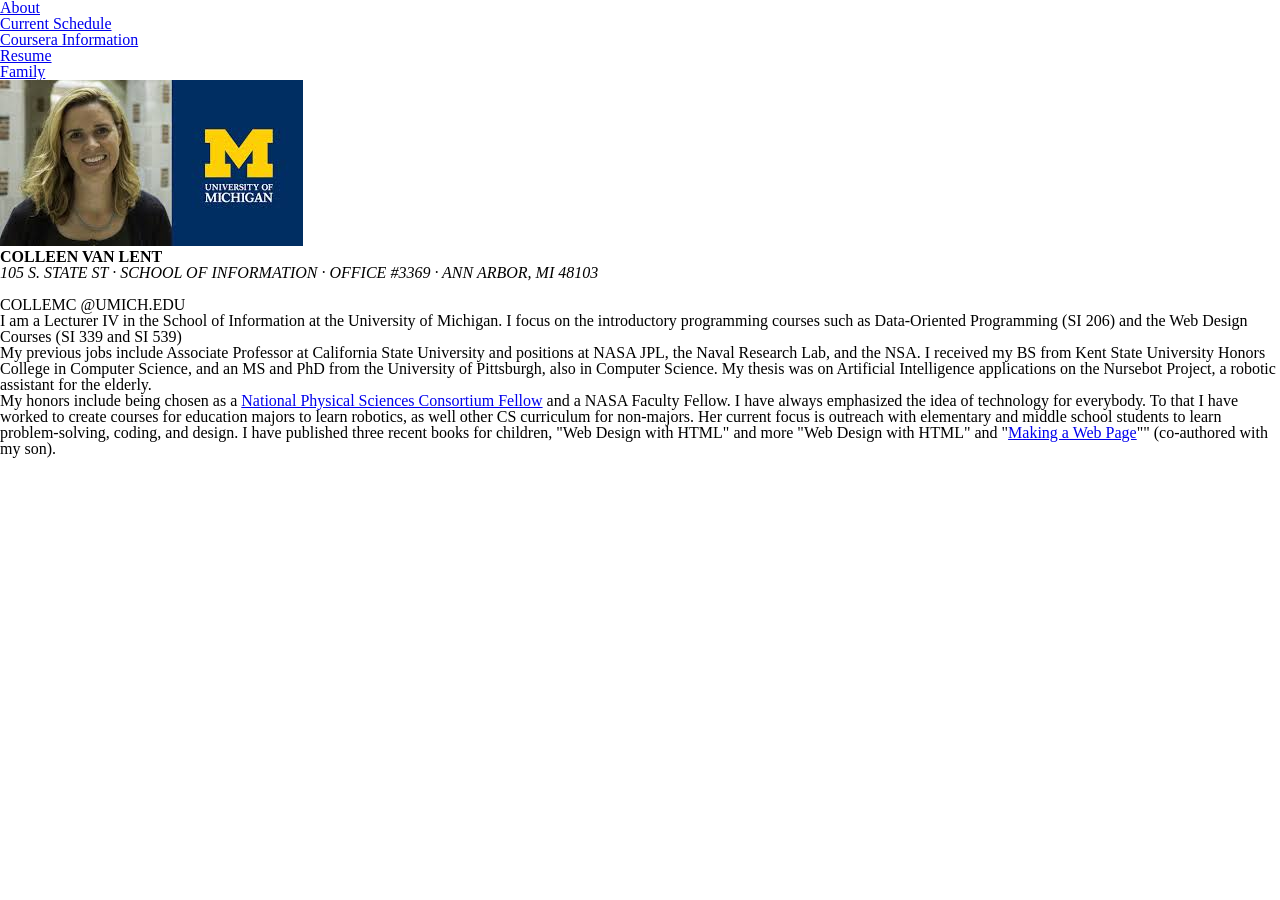
<file: starter-css/index.html>
<!DOCTYPE html>
<html lang="en">
<head>
    <meta charset="UTF-8">
    <link rel="shortcut icon" href="images/signature_vertical_U_white.png" />
    <link rel="stylesheet" type="text/css" href="css/html5reset.css">
    <link rel="stylesheet" type="text/css" href="css/">
    <title >Colleen van Lent</title>
    
</head>
<body>

<header>
    <nav>
        <ul>
            <li><a href = "index.html">About</a></li>
            <li><a href = "schedule.html">Current Schedule</a></li>
            <li><a href = "coursera.html">Coursera Information</a></li>
            <li><a href = "resume.html">Resume</a></li>
            <li><a href = "family.html">Family</a></li>

        </ul>
    </nav>
    <img src="images/profile.jpeg" alt = "profile picture"/>

    <h1>COLLEEN VAN LENT</h1>


<address>
105 S. STATE ST · SCHOOL OF INFORMATION · OFFICE #3369 · ANN ARBOR, MI 48103 </address><br>
COLLEMC @UMICH.EDU<br>
</header>
<main>

<p>I am a Lecturer IV in the School of Information at the University of Michigan. I focus on the introductory programming courses such as Data-Oriented Programming (SI 206) and the Web Design Courses (SI 339 and SI 539)</p>

<p>My previous jobs include Associate Professor at California State University and positions at NASA JPL, the Naval Research Lab, and the NSA. I received my BS from Kent State University Honors College in Computer Science, and an MS and PhD from the University of Pittsburgh, also in Computer Science. My thesis was on Artificial Intelligence applications on the Nursebot Project, a robotic assistant for the elderly.</p>

<p>My honors include being chosen as a <a href = "http://www.npsc.org/">National Physical Sciences Consortium Fellow</a> and a NASA Faculty Fellow. I have always emphasized the idea of technology for everybody. To that I have worked to create courses for education majors to learn robotics, as well other CS curriculum for non-majors. Her current focus is outreach with elementary and middle school students to learn problem-solving, coding, and design. I have published three recent books for children, "Web Design with HTML" and more "Web Design with HTML" and "<a href = "https://www.amazon.com/Making-Century-Skills-Innovation-Library/dp/1534108793/ref=sr_1_1?ie=UTF8&qid=1536776049&sr=8-1&keywords=Christopher+van+Lent&dpID=413LzHTcMpL&preST=_SY291_BO1,204,203,200_QL40_&dpSrc=srch">Making a Web Page</a>"" (co-authored with my son).</p>
</main>
</body>
</html>
</file>
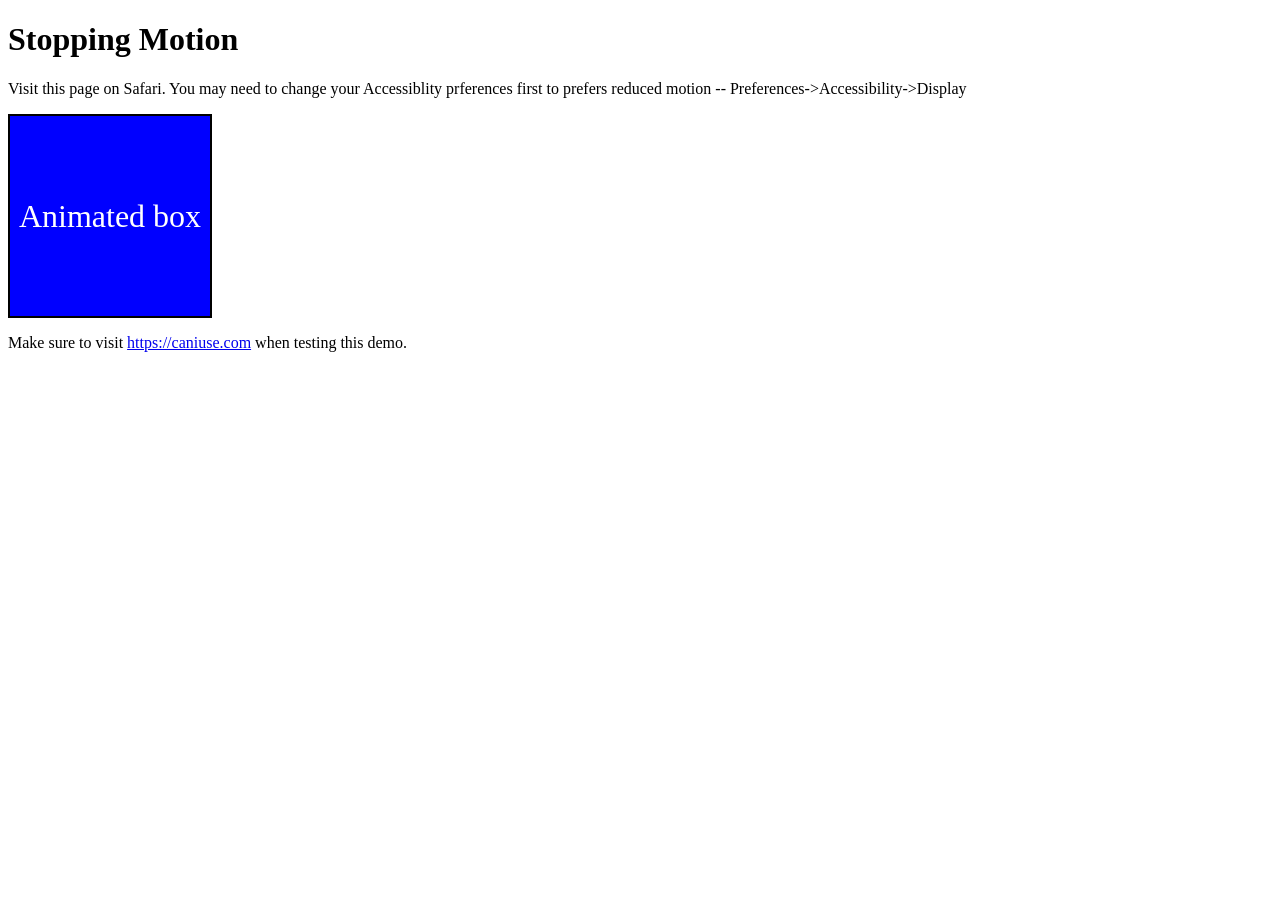
<file: responsiveDesign/motion.html>
<!DOCTYPE html>
<html lang="en">
<head>
	<meta charset="UTF-8">
	<title>Motion</title>
	<link rel="stylesheet" href="css/motion.css">


</head>
<body>
	<main>
		<h1>Stopping Motion</h1>
		<p> Visit this page on Safari.  You may need to change your Accessiblity prferences first to prefers reduced motion -- Preferences->Accessibility->Display
	</p>
		<div class="animation">Animated box</div>
		<p>Make sure to visit <a href="http://www.caniuse.com">https://caniuse.com</a> when testing this demo.
	</main>	
</body>
</html>
</file>
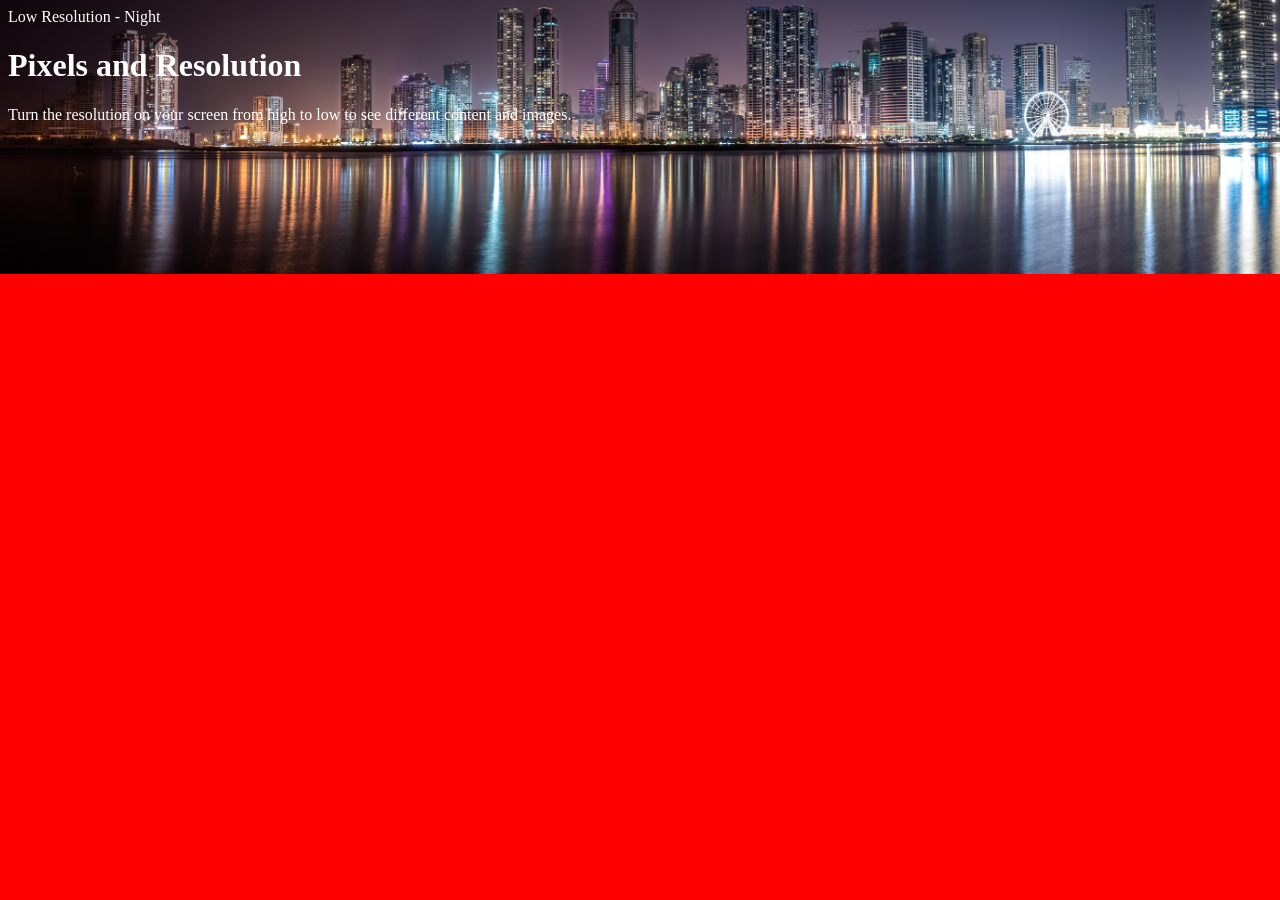
<file: responsiveDesign/pixel.html>
<!-- use min-height to target screens that are wide enough to trigger the change, but not tall enough for it to make sense.  -->
<!DOCTYPE html>
<html lang="en">
<head>
	<meta charset="UTF-8">
	<title>Pixel Ratio Triggers</title>
	<style>
		body {
			color:white;
			background-color: red;
			background-image:url("images/architecture.jpg");
			/*https://www.pexels.com/photo/panoramic-view-of-city-lit-up-at-night-311012/	*/

			background-position: center; /* Center the image */
			background-repeat: no-repeat; /* Do not repeat the image */
			background-size: cover; /* Resize the background image to cover the entire */
			
			}

		body:before{
			content:"Low Resolution - Night";
			}


		@media only screen and (-webkit-min-device-pixel-ratio: 1.5),
        only screen and (-o-min-device-pixel-ratio: 3/2),
        only screen and (min--moz-device-pixel-ratio: 1.5),
        only screen and (min-device-pixel-ratio: 1.5)  {
			body {
				color:white;
				background-color: yellow;
				background-image:url("images/architecture2.jpg");
				/*https://www.pexels.com/photo/architecture-bay-bridge-buildings-356830/*/

				background-position: center; /* Center the image */
  				background-repeat: no-repeat; /* Do not repeat the image */
  				background-size: cover; /* Resize the background image to cover the entire */
			}
			body:before{
				content:"High Resolution - Dusk";
			}
		}
	</style>
</head>
<body>
	<main>
		<h1> Pixels and Resolution</h1>
	
		<p> Turn the resolution on your screen from high to low to see different content and images.</p>
	</main>
</body>
</html>
</file>
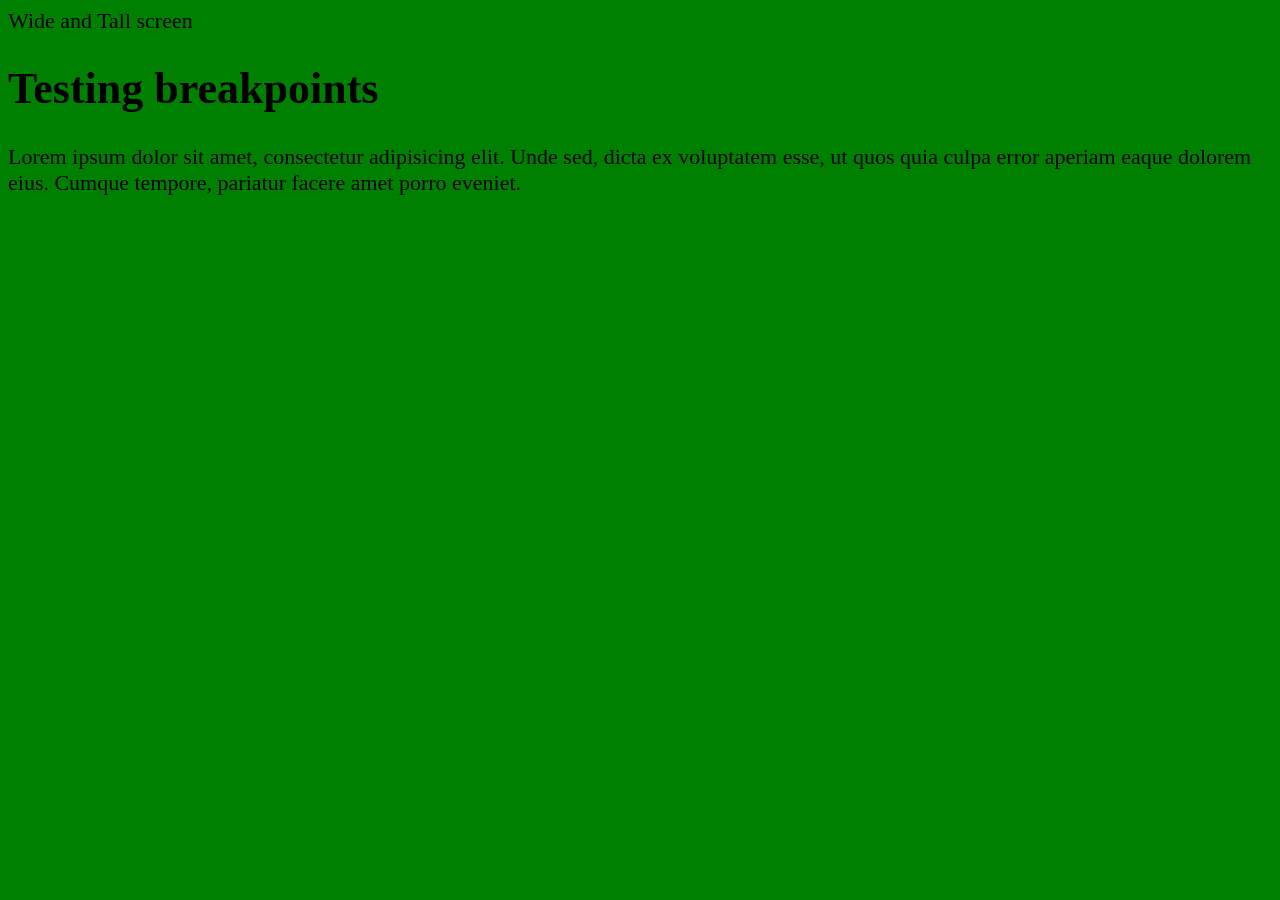
<file: responsiveDesign/vertical-breaks.html>
<!-- use min-height to target screens that are wide enough to trigger the change, but not tall enough for it to make sense.  -->
<!DOCTYPE html>
<html lang="en">
<head>
	<meta charset="UTF-8">
	<title>Vertical Triggers</title>
	<style>
		body {
				background-color: red;
				font-size: 137.5%;
				
			}

		body:before{
			content:"Small screen";
		}

		@media screen and (min-width: 800px) {
			body {
				background-color: yellow;
				font-size: 150%;
				
			}
			body:before{
				content:"Wide screen (only)";
			}
		}

		@media screen and (min-width: 800px) and (min-height:500px) {
			body {
				background-color: green;
				font-size: 137.5%;
				
			}
			body:before{
				content:"Wide and Tall screen";
			}

		}
	</style>
</head>
<body>
	<main>
		<h1> Testing breakpoints</h1>
		<p>Lorem ipsum dolor sit amet, consectetur adipisicing elit. Unde sed, dicta ex voluptatem esse, ut quos quia culpa error aperiam eaque dolorem eius. Cumque tempore, pariatur facere amet porro eveniet.</p>
	</main>
</body>
</html>
</file>
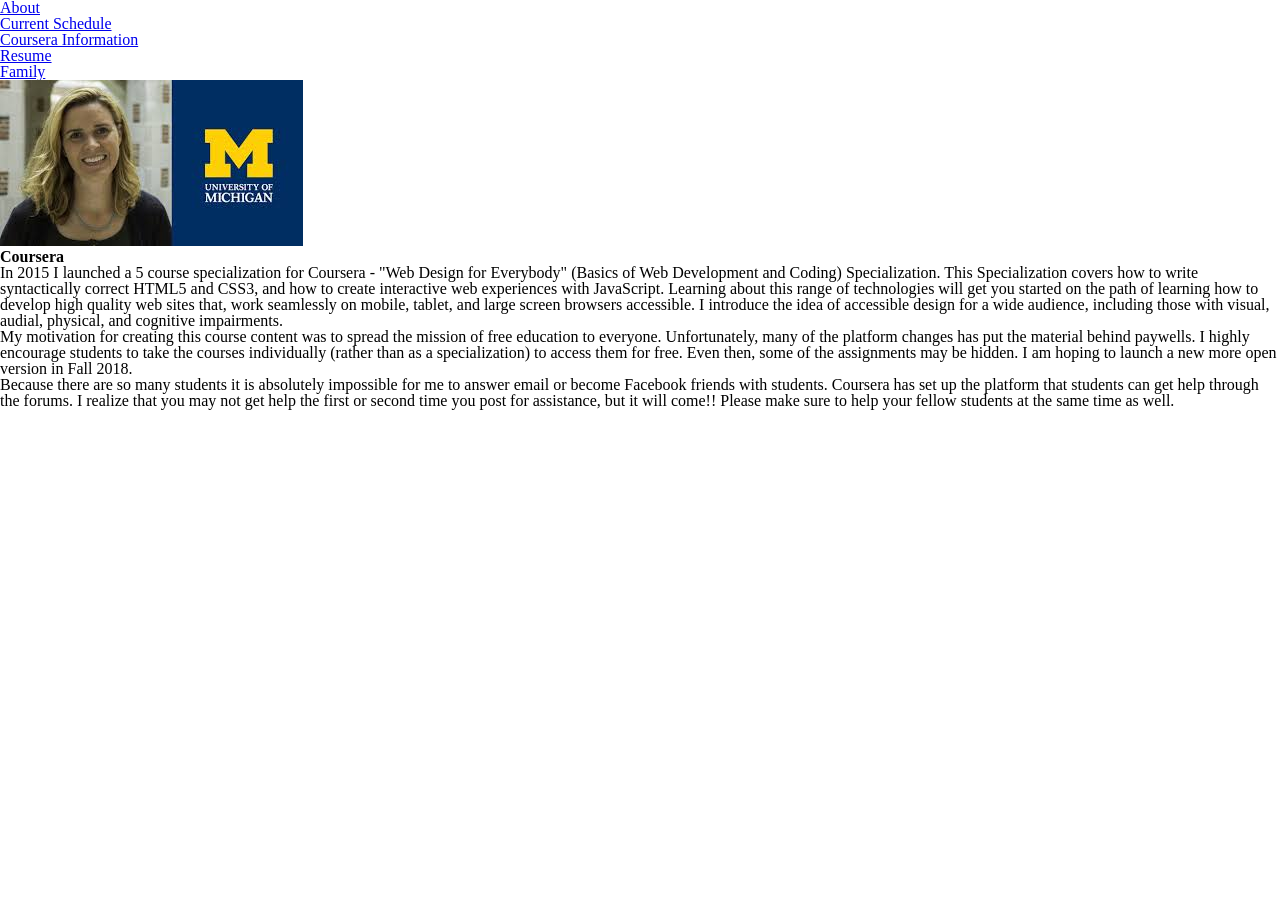
<file: starter-css/coursera.html>
<!DOCTYPE html>
<html lang="en">
<head>
    <meta charset="UTF-8">
    <link rel="shortcut icon" href="images/signature_vertical_U_white.png" />
    <link rel="stylesheet" type="text/css" href="css/html5reset.css">
    <link rel="stylesheet" type="text/css" href="css/">
    <title>van Lent - Coursera</title>
    
</head>
<body>

<header>
    <nav>
        <ul>
            <li><a href = "index.html">About</a></li>
            <li><a href = "schedule.html">Current Schedule</a></li>
            <li><a href = "coursera.html">Coursera Information</a></li>
            <li><a href = "resume.html">Resume</a></li>
            <li><a href = "family.html">Family</a></li>

        </ul>
    </nav>
    <img src="images/profile.jpeg" alt = "profile picture"/>

    <h1>Coursera</h1>
</header>
<main>
<p>In 2015 I launched a 5 course specialization for Coursera - "Web Design for Everybody" (Basics of Web Development and Coding) Specialization. This Specialization covers how to write syntactically correct HTML5 and CSS3, and how to create interactive web experiences with JavaScript. Learning about this range of technologies will get you started on the path of learning how to develop high quality web sites that, work seamlessly on mobile, tablet, and large screen browsers accessible. I introduce the idea of accessible design for a wide audience, including those with visual, audial, physical, and cognitive impairments.</p>

<p>My motivation for creating this course content was to spread the mission of free education to everyone. Unfortunately, many of the platform changes has put the material behind paywells. I highly encourage students to take the courses individually (rather than as a specialization) to access them for free. Even then, some of the assignments may be hidden. I am hoping to launch a new more open version in Fall 2018.</p>

<p>Because there are so many students it is absolutely impossible for me to answer email or become Facebook friends with students. Coursera has set up the platform that students can get help through the forums. I realize that you may not get help the first or second time you post for assistance, but it will come!! Please make sure to help your fellow students at the same time as well.</p>
</main>
</body>
</html>
</file>
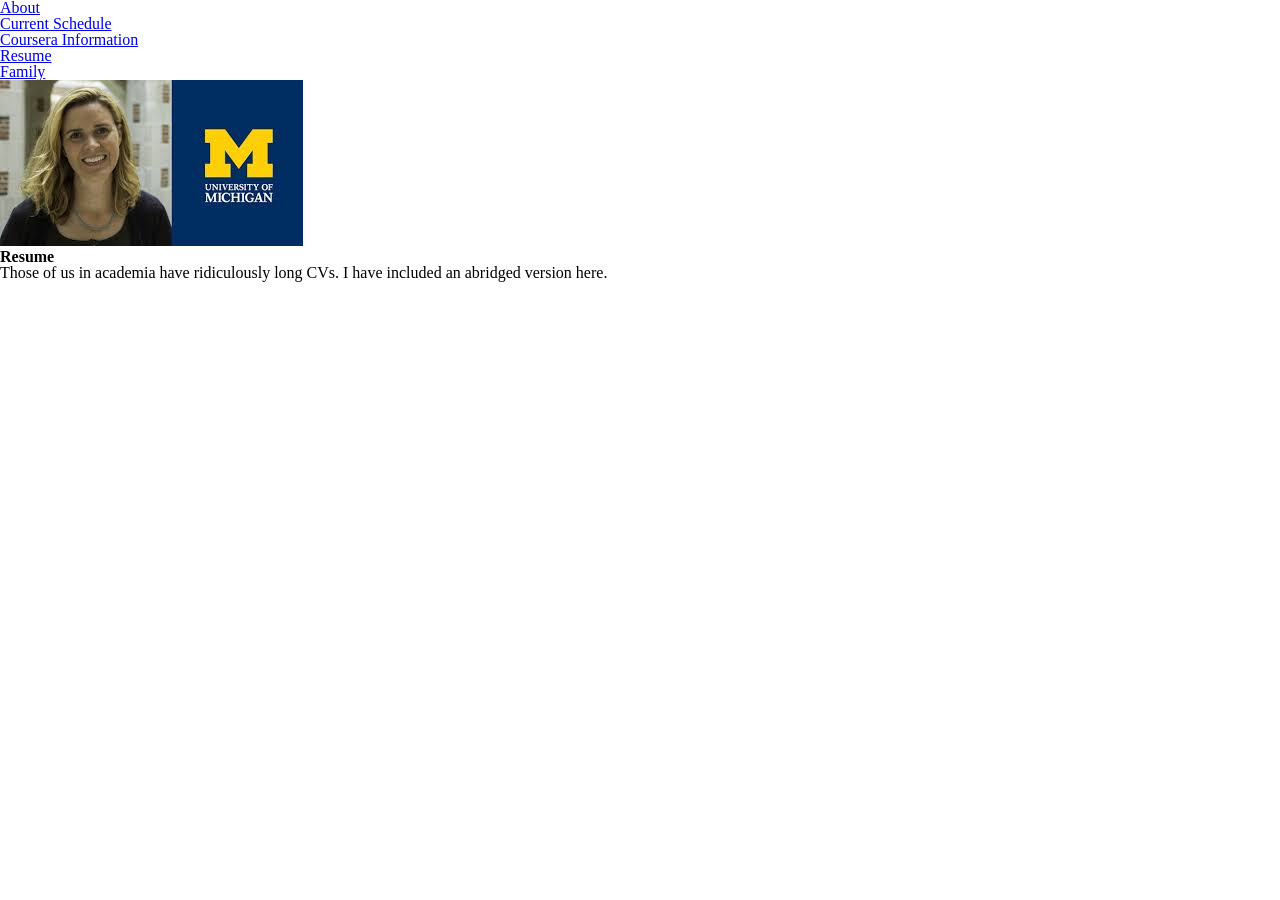
<file: starter-css/resume.html>
<!DOCTYPE html>
<html lang="en">
<head>
    <meta charset="UTF-8">
    <link rel="shortcut icon" href="images/signature_vertical_U_white.png" />
    <link rel="stylesheet" type="text/css" href="css/html5reset.css">
    <link rel="stylesheet" type="text/css" href="css/">
    <title >van Lent - Resume</title>
    
</head>
<body>

<header>
    <nav>
        <ul>
            <li><a href = "index.html">About</a></li>
            <li><a href = "schedule.html">Current Schedule</a></li>
            <li><a href = "coursera.html">Coursera Information</a></li>
            <li><a href = "resume.html">Resume</a></li>
            <li><a href = "family.html">Family</a></li>

        </ul>
    </nav>
    <img src="images/profile.jpeg" alt = "profile picture"/>

        <h1>Resume</h1>
    </header>
    <main>
    <p>Those of us in academia have ridiculously long CVs.  I have included an abridged version here.</p>

    <iframe lang="en" src="docs/vanLentCV2017Abridged.pdf"></iframe>


    </main>
</body>
</html>
</file>
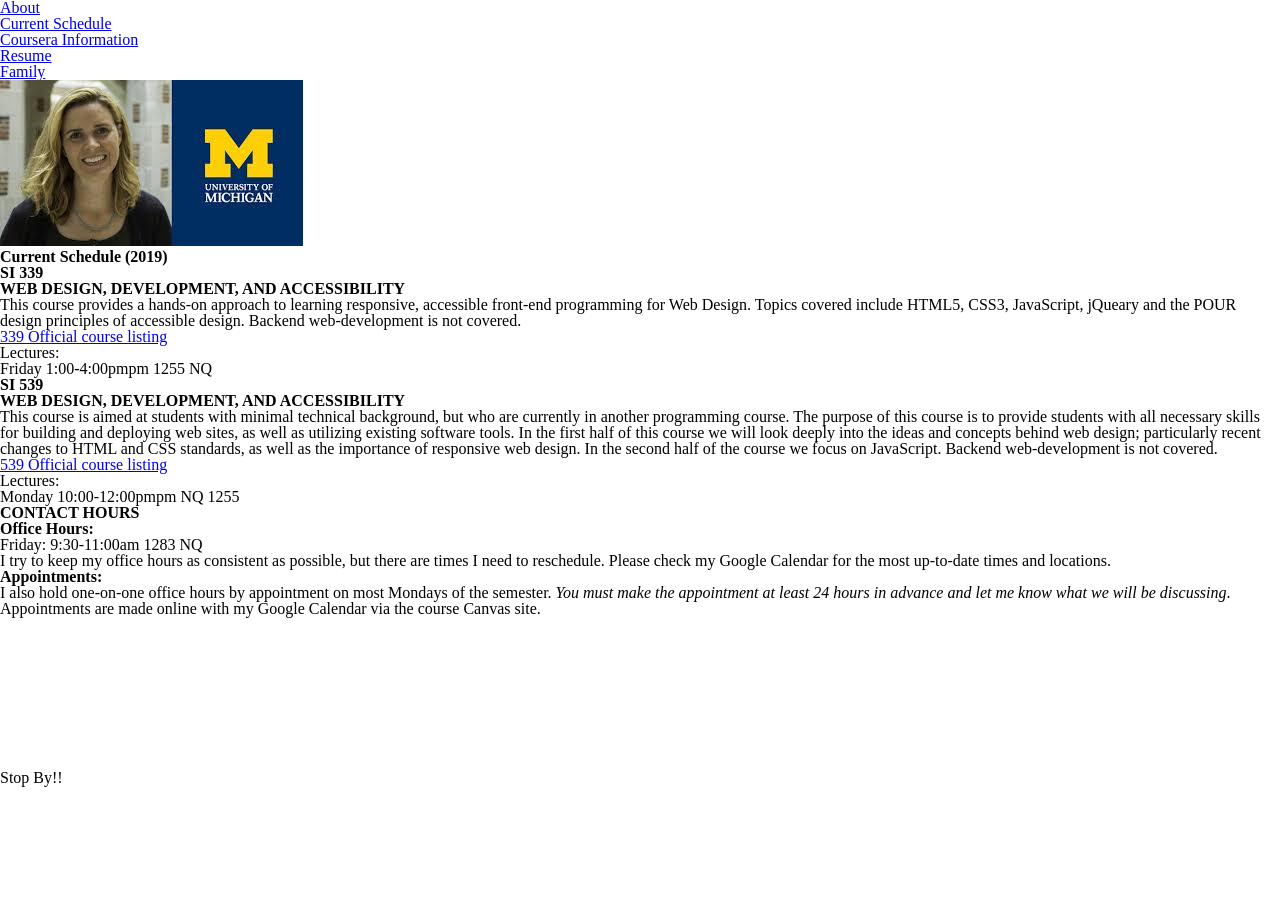
<file: starter-css/schedule.html>
<!DOCTYPE html>
<html lang="en">
<head>
    <meta charset="UTF-8">
    <link rel="shortcut icon" href="images/signature_vertical_U_white.png" />
    <link rel="stylesheet" type="text/css" href="css/html5reset.css">
    <link rel="stylesheet" type="text/css" href="css/">
    <title >van Lent - Schedule</title>
    
</head>
<body>

<header>
    <nav>
        <ul>
            <li><a href = "index.html">About</a></li>
            <li><a href = "schedule.html">Current Schedule</a></li>
            <li><a href = "coursera.html">Coursera Information</a></li>
            <li><a href = "resume.html">Resume</a></li>
            <li><a href = "family.html">Family</a></li>

        </ul>
    </nav>
    <img src="images/profile.jpeg" alt = "profile picture"/>

    <h1>Current Schedule (2019)</h1>
</header>

<section>
<h2>SI 339<br>
WEB DESIGN, DEVELOPMENT, AND ACCESSIBILITY</h2>
<p>This course provides a hands-on approach to learning responsive, accessible front-end programming for Web Design. Topics covered include HTML5, CSS3, JavaScript, jQueary and the POUR design principles of accessible design. Backend web-development is not covered.<br>
<a href = "https://www.si.umich.edu/programs/courses/339#gsc.tab=0">339 Official course listing</a></p>
<!-- Note that I included course name with this link -->

Lectures:<br>
Friday <time datetime="13:00">1:00</time>-<time datetime="17:00">4:00pm</time>pm 1255 NQ
</section>
<section>
<h2>SI 539<br>
WEB DESIGN, DEVELOPMENT, AND ACCESSIBILITY</h2>
<p>This course is aimed at students with minimal technical background, but who are currently in another programming course. The purpose of this course is to provide students with all necessary skills for building and deploying web sites, as well as utilizing existing software tools. In the first half of this course we will look deeply into the ideas and concepts behind web design; particularly recent changes to HTML and CSS standards, as well as the importance of responsive web design. In the second half of the course we focus on JavaScript. Backend web-development is not covered.<br>

<a href = "https://www.si.umich.edu/programs/courses/539#gsc.tab=0"> 539 Official course listing</a></p>
<!-- Note that I included course name with this link -->

Lectures:<br>
Monday <time datetime="10:00">10:00</time>-<time datetime="12:00">12:00pm</time>pm NQ 1255 
</section>
<section>

<h2>CONTACT HOURS</h2>
<h3>Office Hours:</h3>
<p>Friday: <time datetime="09:30">9:30</time>-<time datetime="11:00">11:00am</time> 1283 NQ<br>
I try to keep my office hours as consistent as possible, but there are times I need to reschedule. Please check my Google Calendar for the most up-to-date times and locations.</p>

<h3>Appointments:</h3>
I also hold one-on-one office hours by appointment on most Mondays of the semester. <em>You must make the appointment at least 24 hours in advance and let me know what we will be discussing</em>. Appointments are made online with my Google Calendar via the course Canvas site.</p>

<iframe src="https://calendar.google.com/calendar/embed?src=collemc%40umich.edu&ctz=America%2FNew_York"></iframe>
 

<p>Stop By!!</p>
</section>
</file>
<file: responsiveDesign/css/motion.css>
.animation {
	background-color: blue;
	border: 2px solid black;
	color: white;
	font-size: 200%;
	width: 200px;
	height: 200px;
	text-align: center;
	line-height:200px;

}

.animation:hover{
  -webkit-animation-name: wiggle;
  -webkit-animation-duration: 1000ms;
  -webkit-animation-iteration-count: 1;
  -webkit-animation-timing-function: ease-in-out;
}

@keyframes wiggle {
  0% {transform: rotate(10deg);}
  25% {transform: rotate(-10deg);}
  50% {transform: rotate(20deg);}
  75% {transform: rotate(-5deg);}
  100% {transform: rotate(0deg);}
}

/*To turn this setting on, go to Preferences->Accessibility->Display
*/
@media (prefers-reduced-motion: reduce) {
	body{
		background-color: yellow;
	}
  .animation:hover {
  	
    -webkit-animation-name: none;
  }
}


@media screen and (high-contrast: active) {
  body:after { content: "test"; }
}
@media screen and (-ms-high-contrast: black-on-white) {
  body:after { content: "test"; }
}
@media screen and (-ms-high-contrast: white-on-black) {
  body:after { content: "test"; }
}
</file>
